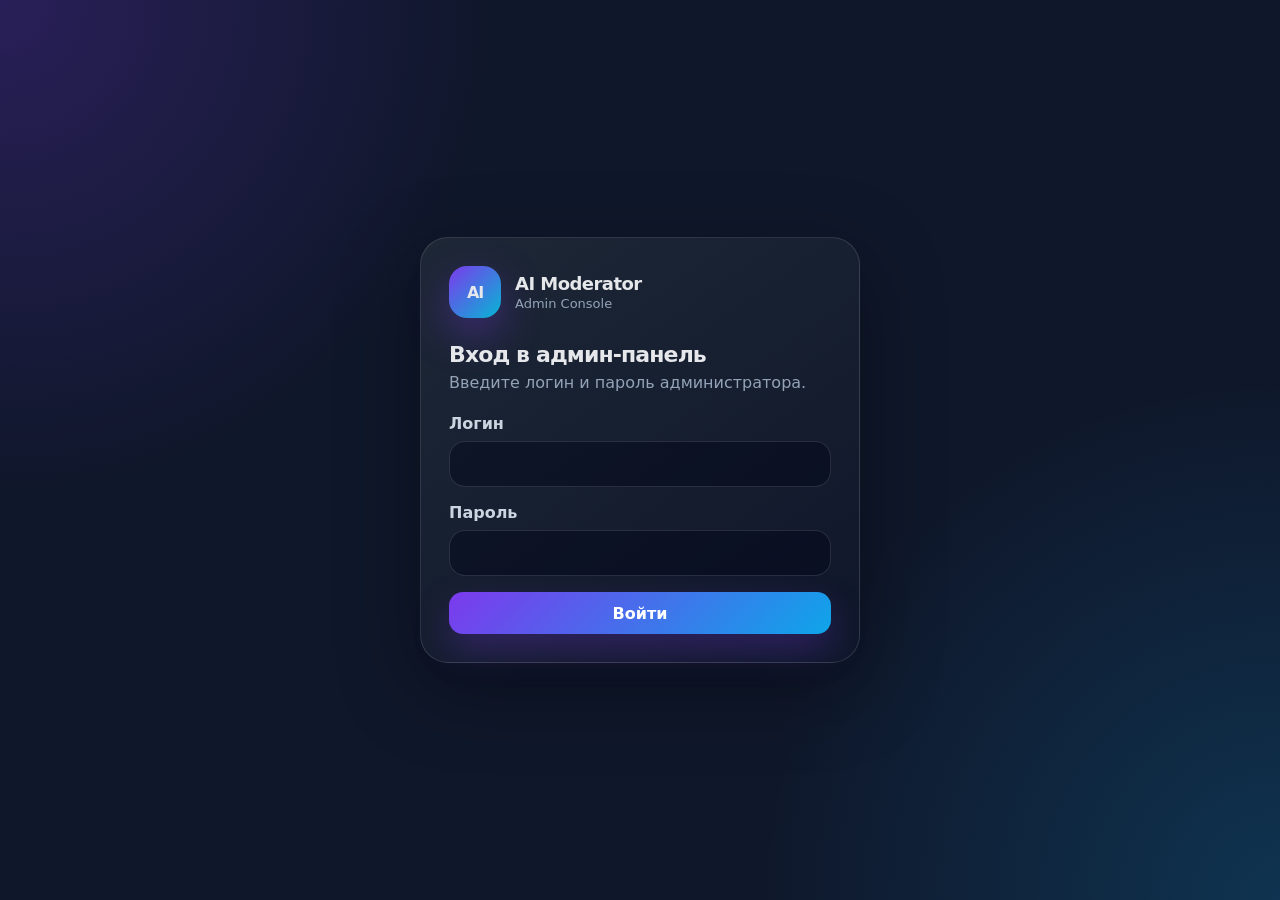
<file: templates/login.html>
<!doctype html>
<html lang="ru">
<head>
	<meta charset="utf-8">
	<meta name="viewport" content="width=device-width, initial-scale=1">

	<title>Вход - AI Moderator</title>

	<link rel="stylesheet" href="/static/css/app.css">
</head>
<body>
	<div class="login-page">
		<div class="login-card">
			<div class="brand login-brand">
				<div class="brand-logo">AI</div>
				<div>
					<div class="brand-title">AI Moderator</div>
					<div class="brand-subtitle">Admin Console</div>
				</div>
			</div>

			<div class="card-header">
				<div>
					<h3>Вход в админ-панель</h3>
					<p>Введите логин и пароль администратора.</p>
				</div>
			</div>

			<form id="loginForm" class="form">
				<div class="form-row">
					<label for="username">Логин</label>
					<input id="username" type="text" autocomplete="username" required>
				</div>

				<div class="form-row">
					<label for="password">Пароль</label>
					<input id="password" type="password" autocomplete="current-password" required>
				</div>

				<button class="primary-button" type="submit">Войти</button>
			</form>

			<div id="loginMessage" class="form-message hidden"></div>
		</div>
	</div>

	<script src="/static/js/login.js"></script>
</body>
</html>
</file>
<file: static/css/app.css>
:root {
	--bg: #0f172a;
	--bg-soft: #111827;
	--panel: rgba(15, 23, 42, 0.82);
	--panel-solid: #111827;
	--card: rgba(255, 255, 255, 0.08);
	--card-border: rgba(255, 255, 255, 0.12);
	--text: #e5e7eb;
	--text-muted: #94a3b8;
	--text-soft: #cbd5e1;
	--primary: #7c3aed;
	--primary-light: #a78bfa;
	--primary-dark: #5b21b6;
	--success: #22c55e;
	--success-bg: rgba(34, 197, 94, 0.15);
	--danger: #fb7185;
	--danger-bg: rgba(251, 113, 133, 0.15);
	--warning: #f59e0b;
	--shadow: 0 24px 80px rgba(0, 0, 0, 0.35);
	--radius-xl: 28px;
	--radius-lg: 20px;
	--radius-md: 14px;
}

* {
	box-sizing: border-box;
}

body {
	margin: 0;
	min-height: 100vh;
	color: var(--text);
	background:
		radial-gradient(circle at top left, rgba(124, 58, 237, 0.35), transparent 32rem),
		radial-gradient(circle at bottom right, rgba(14, 165, 233, 0.24), transparent 34rem),
		linear-gradient(135deg, #020617 0%, #0f172a 55%, #111827 100%);
	font-family: Inter, ui-sans-serif, system-ui, -apple-system, BlinkMacSystemFont, "Segoe UI", sans-serif;
}

a {
	color: inherit;
	text-decoration: none;
}

button,
input,
textarea {
	font: inherit;
}

.app-shell {
	display: grid;
	grid-template-columns: 292px 1fr;
	min-height: 100vh;
}

.sidebar {
	position: sticky;
	top: 0;
	height: 100vh;
	display: flex;
	flex-direction: column;
	padding: 28px 22px;
	border-right: 1px solid var(--card-border);
	background: rgba(2, 6, 23, 0.62);
	backdrop-filter: blur(22px);
}

.brand {
	display: flex;
	align-items: center;
	gap: 14px;
	margin-bottom: 36px;
}

.brand-logo {
	width: 52px;
	height: 52px;
	display: grid;
	place-items: center;
	border-radius: 18px;
	background: linear-gradient(135deg, var(--primary), #06b6d4);
	box-shadow: 0 16px 42px rgba(124, 58, 237, 0.38);
	font-weight: 900;
	letter-spacing: -0.08em;
}

.brand-title {
	font-size: 18px;
	font-weight: 800;
	letter-spacing: -0.03em;
}

.brand-subtitle {
	margin-top: 2px;
	color: var(--text-muted);
	font-size: 13px;
}

.nav {
	display: flex;
	flex-direction: column;
	gap: 8px;
}

.nav-link {
	display: flex;
	align-items: center;
	gap: 12px;
	padding: 13px 14px;
	border-radius: 16px;
	color: var(--text-soft);
	transition: 0.18s ease;
}

.nav-link:hover {
	background: rgba(255, 255, 255, 0.07);
	color: #ffffff;
}

.nav-link.active {
	background: linear-gradient(135deg, rgba(124, 58, 237, 0.95), rgba(14, 165, 233, 0.82));
	color: #ffffff;
	box-shadow: 0 14px 38px rgba(59, 130, 246, 0.22);
}

.nav-link.disabled {
	cursor: not-allowed;
	opacity: 0.42;
}

.nav-link.disabled:hover {
	background: transparent;
	color: var(--text-soft);
}

.nav-icon {
	width: 24px;
	height: 24px;
	display: grid;
	place-items: center;
	border-radius: 10px;
	background: rgba(255, 255, 255, 0.08);
	font-size: 14px;
}

.sidebar-footer {
	margin-top: auto;
	display: flex;
	align-items: center;
	gap: 10px;
	padding: 14px;
	border: 1px solid var(--card-border);
	border-radius: 18px;
	color: var(--text-muted);
	background: rgba(255, 255, 255, 0.05);
	font-size: 13px;
}

.status-dot {
	width: 9px;
	height: 9px;
	border-radius: 50%;
	background: var(--success);
	box-shadow: 0 0 0 6px rgba(34, 197, 94, 0.12);
}

.main {
	min-width: 0;
	padding: 32px;
}

.topbar {
	display: flex;
	justify-content: space-between;
	align-items: flex-start;
	gap: 24px;
	margin-bottom: 28px;
}

.topbar h1 {
	margin: 0;
	font-size: 34px;
	letter-spacing: -0.05em;
}

.topbar-subtitle {
	margin: 8px 0 0;
	color: var(--text-muted);
}

.topbar-actions {
	display: flex;
	gap: 10px;
}

.content {
	display: flex;
	flex-direction: column;
	gap: 22px;
}

.dashboard-grid {
	display: grid;
	grid-template-columns: 1.55fr 1fr;
	gap: 22px;
}

.hero-card,
.card,
.metric-card {
	border: 1px solid var(--card-border);
	background: var(--card);
	box-shadow: var(--shadow);
	backdrop-filter: blur(18px);
}

.hero-card {
	grid-row: span 3;
	padding: 36px;
	border-radius: var(--radius-xl);
}

.eyebrow {
	display: inline-flex;
	margin-bottom: 18px;
	padding: 8px 12px;
	border: 1px solid rgba(167, 139, 250, 0.32);
	border-radius: 999px;
	color: var(--primary-light);
	background: rgba(124, 58, 237, 0.12);
	font-size: 13px;
	font-weight: 700;
}

.hero-card h2 {
	max-width: 760px;
	margin: 0;
	font-size: 48px;
	line-height: 1.04;
	letter-spacing: -0.07em;
}

.hero-card p {
	max-width: 680px;
	margin: 18px 0 0;
	color: var(--text-soft);
	font-size: 17px;
	line-height: 1.7;
}

.hero-actions {
	display: flex;
	gap: 12px;
	margin-top: 28px;
}

.metric-card {
	padding: 24px;
	border-radius: var(--radius-lg);
}

.metric-label {
	color: var(--text-muted);
	font-size: 13px;
	text-transform: uppercase;
	letter-spacing: 0.08em;
}

.metric-value {
	margin-top: 10px;
	font-size: 30px;
	font-weight: 800;
	letter-spacing: -0.05em;
}

.metric-value.muted {
	color: var(--warning);
}

.metric-text {
	margin-top: 8px;
	color: var(--text-muted);
	line-height: 1.55;
}

.card {
	padding: 24px;
	border-radius: var(--radius-xl);
}

.card-header {
	margin-bottom: 22px;
}

.card-header-row {
	display: flex;
	justify-content: space-between;
	align-items: center;
	gap: 18px;
}

.card-header h3 {
	margin: 0;
	font-size: 22px;
	letter-spacing: -0.04em;
}

.card-header p {
	margin: 6px 0 0;
	color: var(--text-muted);
}

.primary-button,
.secondary-button,
.ghost-button {
	display: inline-flex;
	align-items: center;
	justify-content: center;
	min-height: 42px;
	padding: 0 16px;
	border: 0;
	border-radius: 14px;
	cursor: pointer;
	font-weight: 750;
	transition: 0.18s ease;
}

.primary-button {
	color: #ffffff;
	background: linear-gradient(135deg, var(--primary), #0ea5e9);
	box-shadow: 0 16px 36px rgba(124, 58, 237, 0.28);
}

.primary-button:hover {
	transform: translateY(-1px);
	box-shadow: 0 20px 46px rgba(124, 58, 237, 0.36);
}

.secondary-button,
.ghost-button {
	border: 1px solid var(--card-border);
	color: var(--text);
	background: rgba(255, 255, 255, 0.07);
}

.secondary-button:hover,
.ghost-button:hover {
	background: rgba(255, 255, 255, 0.12);
}

.two-column-layout {
	display: grid;
	grid-template-columns: minmax(0, 1.05fr) minmax(360px, 0.95fr);
	gap: 22px;
	align-items: start;
}

.form {
	display: flex;
	flex-direction: column;
	gap: 16px;
}

.form-row {
	display: flex;
	flex-direction: column;
	gap: 8px;
}

.form-row label {
	color: var(--text-soft);
	font-weight: 700;
}

input,
textarea {
	width: 100%;
	border: 1px solid var(--card-border);
	border-radius: 16px;
	color: var(--text);
	background: rgba(2, 6, 23, 0.44);
	outline: none;
	transition: 0.18s ease;
}

input {
	height: 46px;
	padding: 0 14px;
}

textarea {
	min-height: 320px;
	padding: 14px;
	resize: vertical;
	font-family: "Cascadia Code", "Fira Code", Consolas, monospace;
	font-size: 14px;
	line-height: 1.6;
}

input:focus,
textarea:focus {
	border-color: rgba(167, 139, 250, 0.7);
	box-shadow: 0 0 0 4px rgba(124, 58, 237, 0.16);
}

.form-actions {
	display: flex;
	gap: 12px;
	flex-wrap: wrap;
	margin-top: 6px;
}

.empty-state {
	display: grid;
	place-items: center;
	min-height: 320px;
	padding: 28px;
	border: 1px dashed rgba(255, 255, 255, 0.18);
	border-radius: var(--radius-lg);
	color: var(--text-soft);
	text-align: center;
	background: rgba(2, 6, 23, 0.26);
}

.empty-state span {
	margin-top: 6px;
	color: var(--text-muted);
}

.empty-icon {
	width: 58px;
	height: 58px;
	display: grid;
	place-items: center;
	margin-bottom: 12px;
	border-radius: 20px;
	background: rgba(124, 58, 237, 0.16);
	color: var(--primary-light);
	font-size: 26px;
}

.hidden {
	display: none !important;
}

.result-panel {
	display: flex;
	flex-direction: column;
	gap: 16px;
}

.result-summary {
	display: grid;
	grid-template-columns: 1fr 1fr;
	gap: 14px;
}

.result-label {
	margin-bottom: 8px;
	color: var(--text-muted);
	font-size: 12px;
	font-weight: 800;
	text-transform: uppercase;
	letter-spacing: 0.08em;
}

.badge,
.level-pill {
	display: inline-flex;
	align-items: center;
	justify-content: center;
	min-height: 32px;
	padding: 0 11px;
	border-radius: 999px;
	font-size: 13px;
	font-weight: 800;
}

.badge {
	color: var(--text-soft);
	background: rgba(255, 255, 255, 0.09);
}

.badge.success {
	color: #86efac;
	background: var(--success-bg);
}

.badge.danger {
	color: #fecdd3;
	background: var(--danger-bg);
}

.level-pill {
	color: #dbeafe;
	background: rgba(59, 130, 246, 0.16);
}

.description-box,
.json-box {
	padding: 16px;
	border: 1px solid var(--card-border);
	border-radius: var(--radius-lg);
	background: rgba(2, 6, 23, 0.28);
}

.description-box p {
	margin: 0;
	color: var(--text-soft);
	line-height: 1.65;
}

pre {
	overflow: auto;
	margin: 0;
	color: #dbeafe;
	font-family: "Cascadia Code", "Fira Code", Consolas, monospace;
	font-size: 13px;
	line-height: 1.6;
	white-space: pre-wrap;
}

.table-wrap {
	overflow-x: auto;
	border: 1px solid var(--card-border);
	border-radius: var(--radius-lg);
	background: rgba(2, 6, 23, 0.28);
}

.data-table {
	width: 100%;
	border-collapse: collapse;
	min-width: 1280px;
}

.data-table th,
.data-table td {
	padding: 14px 16px;
	border-bottom: 1px solid rgba(255, 255, 255, 0.08);
	text-align: left;
	vertical-align: top;
}

.data-table th {
	color: var(--text-muted);
	font-size: 12px;
	text-transform: uppercase;
	letter-spacing: 0.08em;
	background: rgba(255, 255, 255, 0.04);
}

.data-table td {
	color: var(--text-soft);
}

.data-table tr:last-child td {
	border-bottom: 0;
}

.description-cell {
	max-width: 360px;
	line-height: 1.45;
}

.timeline {
	display: flex;
	flex-direction: column;
	gap: 18px;
}

.timeline-item {
	display: grid;
	grid-template-columns: 20px 1fr;
	gap: 12px;
	color: var(--text-muted);
}

.timeline-item strong {
	display: block;
	color: var(--text);
}

.timeline-item span {
	display: block;
	margin-top: 3px;
}

.timeline-dot {
	width: 14px;
	height: 14px;
	margin-top: 3px;
	border-radius: 50%;
	background: rgba(148, 163, 184, 0.45);
	box-shadow: 0 0 0 6px rgba(148, 163, 184, 0.08);
}

.timeline-item.done .timeline-dot {
	background: var(--success);
	box-shadow: 0 0 0 6px rgba(34, 197, 94, 0.12);
}

.timeline-item.active .timeline-dot {
	background: var(--primary-light);
	box-shadow: 0 0 0 6px rgba(124, 58, 237, 0.16);
}

@media (max-width: 1100px) {
	.app-shell {
		grid-template-columns: 1fr;
	}

	.sidebar {
		position: relative;
		height: auto;
	}

	.main {
		padding: 22px;
	}

	.dashboard-grid,
	.two-column-layout {
		grid-template-columns: 1fr;
	}
}

@media (max-width: 720px) {
	.topbar {
		flex-direction: column;
	}

	.hero-card h2 {
		font-size: 36px;
	}

	.result-summary {
		grid-template-columns: 1fr;
	}
}

select {
	width: 100%;
	height: 46px;
	padding: 0 14px;
	border: 1px solid var(--card-border);
	border-radius: 16px;
	color: var(--text);
	background: rgba(2, 6, 23, 0.44);
	outline: none;
	transition: 0.18s ease;
}

select:focus {
	border-color: rgba(167, 139, 250, 0.7);
	box-shadow: 0 0 0 4px rgba(124, 58, 237, 0.16);
}

.checkbox-row {
	display: flex;
	align-items: center;
	gap: 10px;
	color: var(--text-soft);
	font-weight: 700;
}

.checkbox-row input {
	width: 18px;
	height: 18px;
}

.provider-list {
	display: flex;
	flex-direction: column;
	gap: 14px;
}

.provider-card {
	padding: 18px;
	border: 1px solid var(--card-border);
	border-radius: var(--radius-lg);
	background: rgba(2, 6, 23, 0.28);
	transition: 0.18s ease;
}

.provider-card.active {
	border-color: rgba(34, 197, 94, 0.38);
	background: rgba(34, 197, 94, 0.08);
}

.provider-card-header {
	display: flex;
	justify-content: space-between;
	gap: 14px;
	align-items: flex-start;
}

.provider-name {
	font-size: 18px;
	font-weight: 800;
	letter-spacing: -0.03em;
}

.provider-url {
	margin-top: 5px;
	color: var(--text-muted);
	font-family: "Cascadia Code", "Fira Code", Consolas, monospace;
	font-size: 12px;
	word-break: break-all;
}

.provider-meta-grid {
	display: grid;
	grid-template-columns: repeat(3, 1fr);
	gap: 10px;
	margin-top: 16px;
}

.provider-meta-grid div {
	padding: 12px;
	border-radius: 14px;
	background: rgba(255, 255, 255, 0.05);
}

.provider-meta-grid span {
	display: block;
	margin-bottom: 5px;
	color: var(--text-muted);
	font-size: 12px;
	text-transform: uppercase;
	letter-spacing: 0.08em;
}

.provider-meta-grid strong {
	color: var(--text-soft);
	font-size: 14px;
	word-break: break-word;
}

.provider-actions {
	display: flex;
	gap: 10px;
	flex-wrap: wrap;
	margin-top: 16px;
}

.provider-actions button:disabled {
	cursor: not-allowed;
	opacity: 0.45;
}

.active-provider-card {
	margin-bottom: 18px;
	padding: 18px;
	border: 1px solid rgba(34, 197, 94, 0.3);
	border-radius: var(--radius-lg);
	background:
		linear-gradient(135deg, rgba(34, 197, 94, 0.12), rgba(14, 165, 233, 0.08));
}

.active-provider-name {
	margin-top: 6px;
	font-size: 22px;
	font-weight: 850;
	letter-spacing: -0.04em;
}

.active-provider-meta {
	margin-top: 6px;
	color: var(--text-muted);
	font-size: 13px;
	word-break: break-word;
}

.form-message {
	margin-top: 18px;
	padding: 14px 16px;
	border-radius: 14px;
	font-weight: 700;
}

.form-message.success {
	color: #86efac;
	background: var(--success-bg);
}

.form-message.error {
	color: #fecdd3;
	background: var(--danger-bg);
}

@media (max-width: 720px) {
	.provider-meta-grid {
		grid-template-columns: 1fr;
	}
}

.danger-button {
	display: inline-flex;
	align-items: center;
	justify-content: center;
	min-height: 42px;
	padding: 0 16px;
	border: 1px solid rgba(251, 113, 133, 0.32);
	border-radius: 14px;
	cursor: pointer;
	color: #fecdd3;
	background: rgba(251, 113, 133, 0.12);
	font-weight: 750;
	transition: 0.18s ease;
}

.danger-button:hover {
	background: rgba(251, 113, 133, 0.18);
}

.danger-button:disabled {
	cursor: not-allowed;
	opacity: 0.45;
}

.prompt-preview {
	margin-top: 16px;
	padding: 14px;
	border: 1px solid var(--card-border);
	border-radius: var(--radius-md);
	color: var(--text-soft);
	background: rgba(2, 6, 23, 0.32);
	font-family: "Cascadia Code", "Fira Code", Consolas, monospace;
	font-size: 12px;
	line-height: 1.55;
	white-space: pre-wrap;
}

.logs-toolbar {
	display: flex;
	align-items: center;
	gap: 10px;
	margin-bottom: 18px;
	color: var(--text-soft);
	font-weight: 700;
}

.logs-toolbar input {
	width: 120px;
}

.logs-grid {
	display: grid;
	grid-template-columns: 1fr 1fr;
	gap: 18px;
}

.log-panel {
	overflow: hidden;
	border: 1px solid var(--card-border);
	border-radius: var(--radius-lg);
	background: rgba(2, 6, 23, 0.34);
}

.log-panel-header {
	display: flex;
	justify-content: space-between;
	align-items: center;
	gap: 12px;
	padding: 14px 16px;
	border-bottom: 1px solid var(--card-border);
	color: var(--text);
	background: rgba(255, 255, 255, 0.05);
	font-weight: 800;
}

.log-counter {
	color: var(--text-muted);
	font-size: 12px;
	font-weight: 700;
}

.log-content {
	min-height: 520px;
	max-height: 680px;
	overflow: auto;
	padding: 16px;
	color: #dbeafe;
	font-family: "Cascadia Code", "Fira Code", Consolas, monospace;
	font-size: 12px;
	line-height: 1.6;
	white-space: pre-wrap;
}

.log-content.error-log {
	color: #fecdd3;
}

@media (max-width: 1100px) {
	.logs-grid {
		grid-template-columns: 1fr;
	}
}

.flow-grid {
	display: grid;
	grid-template-columns: repeat(4, 1fr);
	gap: 14px;
}

.flow-card {
	padding: 18px;
	border: 1px solid var(--card-border);
	border-radius: var(--radius-lg);
	background: rgba(2, 6, 23, 0.28);
}

.flow-number {
	width: 34px;
	height: 34px;
	display: grid;
	place-items: center;
	margin-bottom: 14px;
	border-radius: 12px;
	color: #ffffff;
	background: linear-gradient(135deg, var(--primary), #0ea5e9);
	font-weight: 900;
}

.flow-card strong {
	display: block;
	margin-bottom: 6px;
	color: var(--text);
	font-size: 16px;
}

.flow-card span {
	display: block;
	color: var(--text-muted);
	line-height: 1.5;
}

@media (max-width: 1100px) {
	.flow-grid {
		grid-template-columns: repeat(2, 1fr);
	}
}

@media (max-width: 720px) {
	.flow-grid {
		grid-template-columns: 1fr;
	}
}

.success-text {
	color: #86efac;
}

.danger-text {
	color: #fecdd3;
}

.dashboard-status-grid {
	display: grid;
	grid-template-columns: repeat(4, 1fr);
	gap: 22px;
}

.dashboard-charts-grid {
	display: grid;
	grid-template-columns: 1fr 1fr;
	gap: 22px;
}

.status-card {
	min-height: 118px;
	padding: 18px;
	border: 1px solid var(--card-border);
	border-radius: var(--radius-lg);
	background: rgba(2, 6, 23, 0.28);
}

.status-title {
	font-size: 24px;
	font-weight: 850;
	letter-spacing: -0.04em;
	word-break: break-word;
}

.status-subtitle {
	margin-top: 8px;
	color: var(--text-muted);
	line-height: 1.5;
	word-break: break-word;
}

.status-code {
	margin-top: 12px;
	padding: 10px;
	border-radius: 12px;
	color: #dbeafe;
	background: rgba(255, 255, 255, 0.05);
	font-family: "Cascadia Code", "Fira Code", Consolas, monospace;
	font-size: 12px;
	line-height: 1.45;
	word-break: break-all;
}

.bar-chart {
	display: flex;
	flex-direction: column;
	gap: 14px;
}

.bar-row {
	display: grid;
	grid-template-columns: 120px 1fr 54px;
	align-items: center;
	gap: 12px;
}

.bar-label {
	color: var(--text-soft);
	font-weight: 750;
}

.bar-track {
	height: 14px;
	overflow: hidden;
	border-radius: 999px;
	background: rgba(255, 255, 255, 0.08);
}

.bar-fill {
	height: 100%;
	min-width: 3px;
	border-radius: 999px;
	background: rgba(59, 130, 246, 0.75);
}

.bar-fill.success {
	background: rgba(34, 197, 94, 0.85);
}

.bar-fill.danger {
	background: rgba(251, 113, 133, 0.85);
}

.bar-fill.warning {
	background: rgba(245, 158, 11, 0.85);
}

.bar-value {
	color: var(--text-muted);
	text-align: right;
	font-weight: 800;
}

.level-chart {
	display: grid;
	grid-template-columns: repeat(11, 1fr);
	gap: 10px;
	min-height: 260px;
	align-items: end;
}

.level-column {
	display: grid;
	grid-template-rows: 1fr auto auto;
	gap: 8px;
	min-width: 0;
	text-align: center;
}

.level-bar-wrap {
	position: relative;
	height: 190px;
	display: flex;
	align-items: end;
	justify-content: center;
	border-radius: 14px;
	background: rgba(255, 255, 255, 0.05);
}

.level-bar {
	width: 100%;
	min-height: 2px;
	border-radius: 14px;
	background: linear-gradient(180deg, rgba(251, 113, 133, 0.9), rgba(124, 58, 237, 0.85));
}

.level-count {
	color: var(--text-soft);
	font-size: 12px;
	font-weight: 800;
}

.level-label {
	color: var(--text-muted);
	font-size: 12px;
	font-weight: 800;
}

.daily-chart {
	display: flex;
	flex-direction: column;
	gap: 12px;
}

.daily-row {
	display: grid;
	grid-template-columns: 86px 1fr 100px;
	align-items: center;
	gap: 12px;
}

.daily-date {
	color: var(--text-soft);
	font-weight: 750;
}

.daily-track {
	position: relative;
	height: 16px;
	overflow: hidden;
	border-radius: 999px;
	background: rgba(255, 255, 255, 0.08);
}

.daily-fill {
	position: absolute;
	inset: 0 auto 0 0;
	border-radius: 999px;
	background: rgba(59, 130, 246, 0.78);
}

.daily-failed-fill {
	position: absolute;
	inset: 0 auto 0 0;
	border-radius: 999px;
	background: rgba(251, 113, 133, 0.9);
}

.daily-value {
	display: flex;
	flex-direction: column;
	align-items: flex-end;
	gap: 2px;
}

.daily-value span {
	color: var(--text);
	font-weight: 850;
}

.daily-value small {
	color: var(--text-muted);
	font-size: 11px;
}

@media (max-width: 1280px) {
	.dashboard-status-grid {
		grid-template-columns: repeat(2, 1fr);
	}

	.dashboard-charts-grid {
		grid-template-columns: 1fr;
	}
}

@media (max-width: 720px) {
	.dashboard-status-grid {
		grid-template-columns: 1fr;
	}

	.bar-row {
		grid-template-columns: 1fr;
		gap: 6px;
	}

	.bar-value {
		text-align: left;
	}

	.daily-row {
		grid-template-columns: 1fr;
		gap: 6px;
	}

	.daily-value {
		align-items: flex-start;
	}
}

.badge.warning {
	color: #fde68a;
	background: rgba(245, 158, 11, 0.16);
}

.table-action-button {
	display: inline-flex;
	align-items: center;
	justify-content: center;
	min-height: 34px;
	padding: 0 12px;
	border: 1px solid var(--card-border);
	border-radius: 12px;
	cursor: pointer;
	color: var(--text);
	background: rgba(255, 255, 255, 0.07);
	font-size: 13px;
	font-weight: 800;
	transition: 0.18s ease;
}

.table-action-button:hover {
	background: rgba(255, 255, 255, 0.12);
}

.details-row td {
	padding: 0;
	background: rgba(2, 6, 23, 0.36);
}

.details-panel {
	padding: 18px;
	border-top: 1px solid rgba(255, 255, 255, 0.08);
}

.details-grid {
	display: grid;
	grid-template-columns: repeat(4, 1fr);
	gap: 12px;
	margin-bottom: 14px;
}

.details-meta-card {
	padding: 14px;
	border: 1px solid var(--card-border);
	border-radius: var(--radius-md);
	background: rgba(255, 255, 255, 0.04);
}

.details-value {
	color: var(--text-soft);
	font-family: "Cascadia Code", "Fira Code", Consolas, monospace;
	font-size: 12px;
	line-height: 1.5;
	word-break: break-word;
}

.details-json-grid {
	display: grid;
	grid-template-columns: 1fr 1fr;
	gap: 14px;
}

@media (max-width: 1280px) {
	.details-grid {
		grid-template-columns: repeat(2, 1fr);
	}

	.details-json-grid {
		grid-template-columns: 1fr;
	}
}

@media (max-width: 720px) {
	.details-grid {
		grid-template-columns: 1fr;
	}
}

.warnings-list {
	display: flex;
	flex-direction: column;
	gap: 12px;
}

.warning-card {
	display: grid;
	grid-template-columns: 42px 1fr;
	gap: 14px;
	align-items: flex-start;
	padding: 16px;
	border: 1px solid var(--card-border);
	border-radius: var(--radius-lg);
	background: rgba(255, 255, 255, 0.05);
}

.warning-card.success {
	border-color: rgba(34, 197, 94, 0.28);
	background: rgba(34, 197, 94, 0.08);
}

.warning-card.warning {
	border-color: rgba(245, 158, 11, 0.28);
	background: rgba(245, 158, 11, 0.08);
}

.warning-card.danger {
	border-color: rgba(251, 113, 133, 0.28);
	background: rgba(251, 113, 133, 0.08);
}

.warning-icon {
	width: 42px;
	height: 42px;
	display: grid;
	place-items: center;
	border-radius: 16px;
	color: #ffffff;
	background: rgba(255, 255, 255, 0.12);
	font-weight: 900;
}

.warning-card.success .warning-icon {
	background: rgba(34, 197, 94, 0.35);
}

.warning-card.warning .warning-icon {
	background: rgba(245, 158, 11, 0.35);
}

.warning-card.danger .warning-icon {
	background: rgba(251, 113, 133, 0.35);
}

.warning-card strong {
	display: block;
	color: var(--text);
	font-size: 16px;
}

.warning-card span {
	display: block;
	margin-top: 4px;
	color: var(--text-muted);
	line-height: 1.5;
}

.settings-list {
	display: flex;
	flex-direction: column;
	gap: 16px;
}

.setting-card {
	padding: 18px;
	border: 1px solid var(--card-border);
	border-radius: var(--radius-lg);
	background: rgba(2, 6, 23, 0.28);
}

.setting-card-header {
	display: flex;
	justify-content: space-between;
	gap: 16px;
	margin-bottom: 16px;
}

.setting-code {
	color: var(--text);
	font-family: "Cascadia Code", "Fira Code", Consolas, monospace;
	font-size: 15px;
	font-weight: 850;
	word-break: break-word;
}

.setting-description {
	margin-top: 6px;
	color: var(--text-muted);
	line-height: 1.45;
}

.setting-edit-row {
	display: grid;
	grid-template-columns: minmax(180px, 280px) 1fr auto;
	gap: 14px;
	align-items: end;
}

.setting-actions {
	display: flex;
	align-items: end;
}

.setting-message {
	margin-top: 14px;
	padding: 12px 14px;
	border-radius: 14px;
	font-weight: 750;
}

.setting-message.success {
	color: #86efac;
	background: var(--success-bg);
}

.setting-message.error {
	color: #fecdd3;
	background: var(--danger-bg);
}

@media (max-width: 1100px) {
	.setting-edit-row {
		grid-template-columns: 1fr;
	}

	.setting-actions {
		align-items: stretch;
	}
}

.setting-edit-row textarea {
	width: 100%;
	min-width: 0;
	min-height: 92px;
	resize: vertical;
}

.setting-title {
	color: var(--text);
	font-size: 18px;
	font-weight: 850;
	letter-spacing: -0.03em;
}

.setting-title + .setting-code {
	margin-top: 6px;
}

.login-page {
	min-height: 100vh;
	display: grid;
	place-items: center;
	padding: 24px;
	background:
		radial-gradient(circle at top left, rgba(124, 58, 237, 0.24), transparent 32%),
		radial-gradient(circle at bottom right, rgba(14, 165, 233, 0.2), transparent 34%),
		var(--bg);
}

.login-card {
	width: min(440px, 100%);
	padding: 28px;
	border: 1px solid var(--card-border);
	border-radius: var(--radius-xl);
	background: linear-gradient(145deg, rgba(31, 41, 55, 0.96), rgba(15, 23, 42, 0.96));
	box-shadow: var(--shadow);
}

.login-brand {
	margin-bottom: 24px;
}

.sidebar-footer-content {
	display: flex;
	flex-direction: column;
	gap: 6px;
	min-width: 0;
}

.logout-button {
	padding: 0;
	border: none;
	cursor: pointer;
	color: var(--text-muted);
	background: transparent;
	font: inherit;
	font-size: 13px;
	text-align: left;
}

.logout-button:hover {
	color: var(--text);
}

.modal-overlay {
	position: fixed;
	inset: 0;
	z-index: 1000;
	display: grid;
	place-items: center;
	padding: 24px;
	background: rgba(2, 6, 23, 0.72);
	backdrop-filter: blur(10px);
}

.modal-card {
	width: min(640px, 100%);
	padding: 24px;
	border: 1px solid var(--card-border);
	border-radius: var(--radius-xl);
	background: linear-gradient(145deg, rgba(31, 41, 55, 0.98), rgba(15, 23, 42, 0.98));
	box-shadow: var(--shadow);
}

.modal-header {
	display: flex;
	justify-content: space-between;
	gap: 18px;
	margin-bottom: 18px;
}

.modal-header h3 {
	margin: 0;
	color: var(--text);
	font-size: 24px;
}

.modal-header p {
	margin: 6px 0 0;
	color: var(--text-muted);
}

.modal-close-button {
	width: 38px;
	height: 38px;
	border: 1px solid var(--card-border);
	border-radius: 14px;
	cursor: pointer;
	color: var(--text);
	background: rgba(255, 255, 255, 0.06);
	font-size: 24px;
	font-weight: 900;
	line-height: 1;
}

.modal-close-button:hover {
	background: rgba(255, 255, 255, 0.12);
}

.health-status-card {
	display: grid;
	grid-template-columns: 42px 1fr;
	gap: 14px;
	align-items: center;
	margin-bottom: 16px;
	padding: 16px;
	border: 1px solid var(--card-border);
	border-radius: var(--radius-lg);
	background: rgba(255, 255, 255, 0.05);
}

.health-status-card.success {
	border-color: rgba(34, 197, 94, 0.28);
	background: rgba(34, 197, 94, 0.08);
}

.health-status-card.danger {
	border-color: rgba(251, 113, 133, 0.28);
	background: rgba(251, 113, 133, 0.08);
}

.health-status-dot {
	width: 42px;
	height: 42px;
	border-radius: 16px;
	background: rgba(34, 197, 94, 0.85);
	box-shadow: 0 0 30px rgba(34, 197, 94, 0.35);
}

.health-status-card.danger .health-status-dot {
	background: rgba(251, 113, 133, 0.9);
	box-shadow: 0 0 30px rgba(251, 113, 133, 0.3);
}

.health-status-dot.loading {
	background: rgba(245, 158, 11, 0.9);
	box-shadow: 0 0 30px rgba(245, 158, 11, 0.3);
}

.health-status-card strong {
	display: block;
	color: var(--text);
	font-size: 16px;
}

.health-status-card span {
	display: block;
	margin-top: 4px;
	color: var(--text-muted);
	line-height: 1.5;
}

.daily-row-button {
	width: 100%;
	border: none;
	cursor: pointer;
	color: inherit;
	background: transparent;
	font: inherit;
	text-align: left;
	border-radius: 14px;
	padding: 8px;
	transition: 0.18s ease;
}

.daily-row-button:hover {
	background: rgba(255, 255, 255, 0.06);
}

.day-statistics-modal {
	width: min(980px, 100%);
	max-height: 92vh;
	overflow: auto;
}

.day-statistics-grid {
	display: grid;
	grid-template-columns: repeat(4, 1fr);
	gap: 14px;
	margin-bottom: 16px;
}

.metric-card.compact {
	padding: 16px;
}

.metric-card.compact .metric-value {
	font-size: 28px;
}

.inner-card {
	margin-top: 16px;
	padding: 18px;
	background: rgba(2, 6, 23, 0.22);
}

.empty-state.compact {
	min-height: 90px;
	padding: 16px;
}

@media (max-width: 900px) {
	.day-statistics-grid {
		grid-template-columns: repeat(2, 1fr);
	}
}

@media (max-width: 560px) {
	.day-statistics-grid {
		grid-template-columns: 1fr;
	}
}

.logs-toolbar-actions {
	display: flex;
	align-items: center;
	justify-content: flex-end;
	gap: 14px;
	flex-wrap: wrap;
}

.refresh-status {
	display: flex;
	align-items: center;
	gap: 10px;
	color: var(--text-muted);
	font-size: 13px;
	font-weight: 750;
}

.new-logs-badge {
	display: inline-flex;
	align-items: center;
	min-height: 28px;
	padding: 0 10px;
	border-radius: 999px;
	color: #fde68a;
	background: rgba(245, 158, 11, 0.16);
	font-size: 12px;
	font-weight: 850;
}

.compact-checkbox {
	margin: 0;
	padding: 0;
	color: var(--text-soft);
	white-space: nowrap;
}

.compact-checkbox input {
	width: auto;
}
</file>
